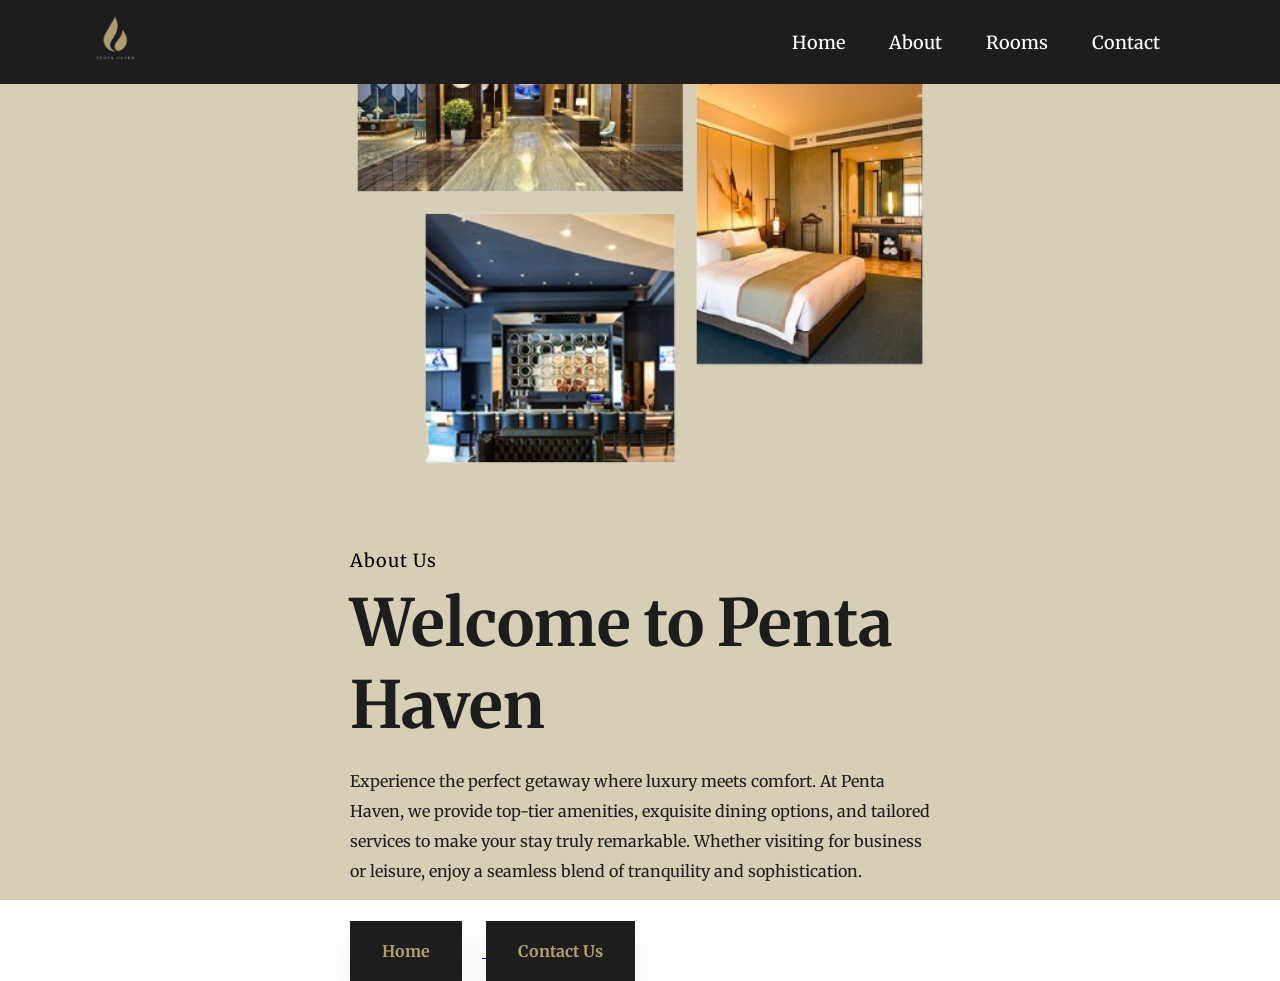
<file: about.html>
<!DOCTYPE html>
<html lang="en">
<head>
    <meta charset="UTF-8">
    <meta name="viewport" content="width=device-width, initial-scale=1.0">
    <title>About US</title>
    <link rel="stylesheet" type="text/css" href="css/about.css">

    <link rel="preconnect" href="https://fonts.googleapis.com">
    <link rel="preconnect" href="https://fonts.gstatic.com" crossorigin>
    <link href="https://fonts.googleapis.com/css2?family=Merriweather:ital,wght@0,300;0,400;0,700;0,900;1,300;1,400;1,700;1,900&family=Poppins:wght@400;500;600&display=swap" rel="stylesheet">
</head>
<body>

    <div class="topnav">
        <header class="header">
            <a href="">
            <img class="nav-img" src="Images/logo1.png">
            </a>
                <nav class="navbar">
                    <ul class="nav-links">
                        <li> <a href="index.html"> Home </a></li>
                        <li> <a href="about.html"> About </a></li>
                        <li> <a href="room.html"> Rooms </a></li>
                        <li> <a href="contact.html"> Contact </a></li>
                    </ul>    
                </nav>
        </header>
    </div>
    
    <section class="about">
        <div class="main">
            <img src="Images/ab.png">
            <div class="all-text">
                <h4> About Us </h4>
                <h1> Welcome to Penta Haven </h1>
                <p> Experience the perfect getaway where luxury meets comfort. At Penta Haven, we provide top-tier amenities, exquisite dining options, and tailored services to make your stay truly remarkable. Whether visiting for business or leisure, enjoy a seamless blend of tranquility and sophistication. </p>
                <div class="btn">
                    <a href="index.html">
                    <button type="button"> Home </button>
                    </a>
                    <a href="contact.html">
                    <button type="button" class="btn2"> Contact Us </button>
                    </a>
                </div>
            </div>
        </div>

    </section>



</body>
</html>
</file>
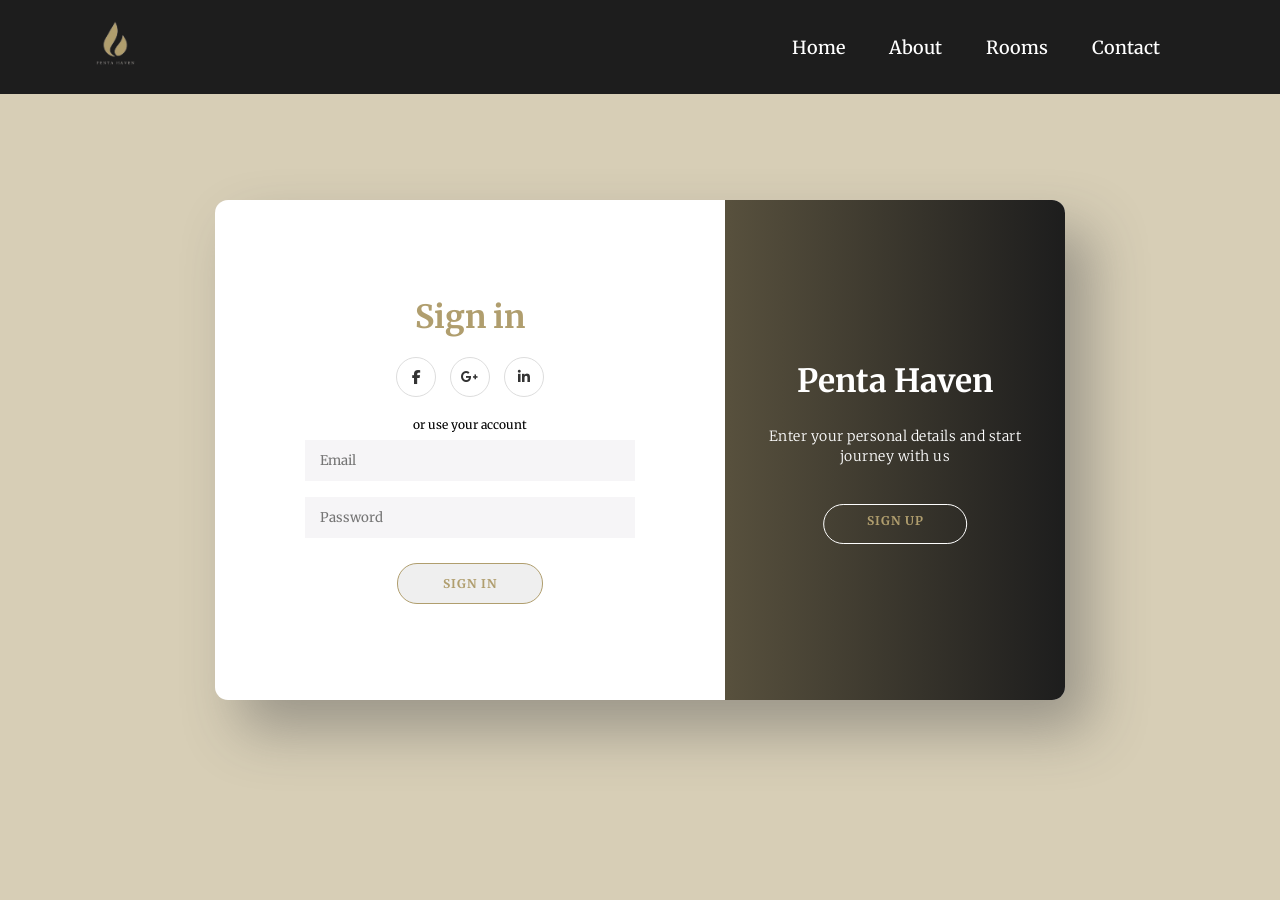
<file: sign-in.html>
<!DOCTYPE html>
<html lang="en">
<head>
    <meta charset="UTF-8">
    <meta http-equiv="X-UA-Compatible" content="IE=edge">
    <meta name="viewport" content="width=device-width, initial-scale=1.0">
    <title>Sign in || Sign up</title>
    <link rel="preconnect" href="https://fonts.googleapis.com">
<link rel="preconnect" href="https://fonts.gstatic.com" crossorigin>
<link href="https://fonts.googleapis.com/css2?family=Merriweather:ital,wght@0,300;0,400;0,700;0,900;1,300;1,400;1,700;1,900&family=Poppins:wght@400;500;600&display=swap" rel="stylesheet">
     <link rel="stylesheet" href="https://cdnjs.cloudflare.com/ajax/libs/font-awesome/6.1.1/css/all.min.css" integrity="sha512-KfkfwYDsLkIlwQp6LFnl8zNdLGxu9YAA1QvwINks4PhcElQSvqcyVLLD9aMhXd13uQjoXtEKNosOWaZqXgel0g==" crossorigin="anonymous" referrerpolicy="no-referrer" />
    <link rel="stylesheet" href="css/sign-in.css">
</head>
<body>

    <div class="topnav">
        <header class="header">
            <a href="">
            <img class="nav-img" src="Images/logo1.png">
            </a>
                <nav class="navbar">
                    <ul class="nav-links">
                        <li> <a href="index.html"> Home </a></li>
                        <li> <a href="about.html"> About </a></li>
                        <li> <a href="room.html"> Rooms </a></li>
                        <li> <a href="contact.html"> Contact </a></li>
                    </ul>    
                </nav>
        </header>
    </div>

    <div class="container" id="container">
        <div class="form-container sign-up-container">
            <form action="index.html">
                <h1>Create Account</h1>
                <div class="social-container">
                    <a href="#" class="social"><i class="fab fa-facebook-f"></i></a>
                    <a href="#" class="social"><i class="fab fa-google-plus-g"></i></a>
                    <a href="#" class="social"><i class="fab fa-linkedin-in"></i></a>
                </div>
                <span>or use your email for registration</span>
                <div class="infield">
                    <input type="text" placeholder="Name" />
                    <label></label>
                </div>
                <div class="infield">
                    <input type="email" placeholder="Email" name="email"/>
                    <label></label>
                </div>
                <div class="infield">
                    <input type="password" placeholder="Password" />
                    <label></label>
                </div>
                <button>Sign Up</button>
            </form>
        </div>
        <div class="form-container sign-in-container">
            <form action="index.html">
                <h1>Sign in</h1>
                <div class="social-container">
                    <a href="#" class="social"><i class="fab fa-facebook-f"></i></a>
                    <a href="#" class="social"><i class="fab fa-google-plus-g"></i></a>
                    <a href="#" class="social"><i class="fab fa-linkedin-in"></i></a>
                </div>
                <span>or use your account</span>
                <div class="infield">
                    <input type="email" placeholder="Email" name="email"/>
                    <label></label>
                </div>
                <div class="infield">
                    <input type="password" placeholder="Password" />
                    <label></label>
                </div>             
                <button>Sign In</button>
            </form>
        </div>
        <div class="overlay-container" id="overlayCon">
            <div class="overlay">
                <div class="overlay-panel overlay-left">
                    <h1>Welcome Back!</h1>
                    <p>To keep connected with us please login with your personal info</p>
                    <button>Sign In</button>
                </div>
                <div class="overlay-panel overlay-right">
                    <h1>Penta Haven</h1>
                    <p>Enter your personal details and start journey with us</p>
                    <button>Sign Up</button>
                </div>
            </div>
            <button id="overlayBtn"></button>
        </div>
    </div>
    
    <!-- js code -->
    <script>
        const container = document.getElementById('container');
        const overlaycon = document.getElementById('overlaycon');
        const overlayBtn = document.getElementById('overlayBtn');

        overlayBtn.addEventListener('click', ()=> {
            container.classList.toggle('right-panel-active');

            overlayBtn.classList.remove('btnScaled');
            window.requestAnimationFrame( ()=> {
                overlayBtn.classList.add('btnScaled');
            })
        });


    </script>

</body>
</html>
</file>
<file: css/about.css>
* {
    padding: 0;
    margin: 0;
    box-sizing: border-box;
    font-family: "Merriweather", serif;
}

/*NAVBAR*/
.header {
    position: fixed;
    top: 0;
    left: 0;
    padding: 15px 80px;
    background: #1d1d1d;
    display: flex;
    justify-content: space-between;
    align-items: center;
    z-index: 100;
    width: 100%;
}

.nav-img {
    width: 60px;
    padding-left: 10px;
}

.nav-links {
    list-style: none;
}

.nav-links li {
    display: inline-block;
}

.navbar a {
    font-size: 18px;
    color: white;
    font-weight: 500;
    text-decoration: none;
    margin-right: 40px;
}

.navbar a:hover {
    color: rgb(176, 158, 110);
    transition: ease;
}

.about {
    height: 100vh;
    width: 100%;
    background: rgba(176, 158, 110, 0.5);
    display: flex;
    justify-content: center;
    align-items: center;
}
.about .main img {
    width: 650px;
    max-width: 100%;
    height: auto;
    padding: 0 10px;
}
.all-text {
    width: 600px;
    max-width: 100%;
    padding: 0 10px;
}
.main {
    width: 1290px;
    max-width: 95%;
    margin: 0 auto;
    display: flex;
    flex-wrap: wrap;
    align-items: center;
    justify-content: space-around;
}
.all-text h4 {
    font-size: 18px;
    letter-spacing: 1px;
    font-weight: 400;
    margin-bottom: 10px;
}
.all-text h1 {
    font-size: 65px;
    color: #1d1d1d;
    font-weight: 700;
    margin-bottom: 20px;
}
.all-text p {
    font-size: 16px;
    color: #1d1d1d;
    line-height: 30px;
    margin-bottom: 35px;
}
.btn button {
    background: #1d1d1d;
    padding: 20px 32px;
    font-size: 16px;
    font-weight: bold;
    color: rgb(176, 158, 110);
    border: none;
    box-shadow: 0px 16px 32px 0px rgb(0 0 0 / 6%);
    margin-right: 20px;
}
.btn button:hover {
    background-color: rgb(176, 158, 110);
    color: #1d1d1d;
    transition: .3s;
    cursor: pointer;
}
.btn .btn2 {
    background: #1d1d1d;
    color: rgb(176, 158, 110);
}
</file>
<file: css/sign-in.css>
* {
    padding: 0px;
    margin: 0px;
    box-sizing: border-box;
    font-family: "Merriweather", serif;
}

:root {
    --linear-grad: linear-gradient(to right, #b09e6e, #1d1d1d);
    --grad-clr1: #b09e6e;
    --grad-clr2: #1d1d1d;
}

/*NAVBAR*/
.header {
    position: fixed;
    top: 0;
    left: 0;
    padding: 5px 80px;
    background: #1d1d1d;
    display: flex;
    justify-content: space-between;
    align-items: center;
    z-index: 100;
    width: 100%;
}

.nav-img {
    width: 60px;
    padding-left: 10px;
}

.nav-links {
    list-style: none;
}

.nav-links li {
    display: inline-block;
}

.navbar a {
    font-size: 18px;
    color: white;
    font-weight: 500;
    text-decoration: none;
    margin-right: 40px;
}

.navbar a:hover {
    color: rgb(176, 158, 110);
    transition: ease;
}

body {
    height: 100vh;
    background: rgba(176, 158, 110, 0.5);
    display: grid;
    place-content: center;
    font-family: 'Poppins', sans-serif;
}

.container {
    position: relative;
    width: 850px;
    height: 500px;
    background-color: #fff;
    box-shadow: 25px 30px 55px #5557;
    border-radius: 13px;
    overflow: hidden;
}
.form-container {
    position: absolute;
    width: 60%;
    height: 100%;
    padding: 0px 40px;
    transition: all 0.5s ease-in-out;
}
.sign-up-container {
    opacity: 0;
    z-index: 1;
}
.sign-in-container {
    z-index: 2;
}
form {
    height: 100%;
    display: flex;
    flex-direction: column;
    align-items: center;
    justify-content: center;
    padding: 0px 50px;
}
h1 {
    color: var(--grad-clr1);
}
.social-container {
    margin: 20px 0px;
}
.social-container a {
    border: 1px solid #DDD;
    border-radius: 50%;
    display: inline-flex;
    justify-content: center;
    align-items: center;
    margin: 0px 5px;
    height: 40px;
    width: 40px;
}
span {
    font-size: 12px;
}
.infield {
    position: relative;
    margin: 8px 0px;
    width: 100%;
}
input {
    width: 100%;
    padding: 12px 15px;
    background-color: #f6f5f7;
    border: none;
    outline: none;
}
label {
    position: absolute;
    left: 50%;
    top: 100%;
    transform: translateX(-50%);
    width: 100%;
    height: 2px;
    background-color: var(--linear-grad);
    transition: 0.3s;
}
input:focus ~ label {
    width: 100%;
}
a {
    color: #333;
    font-size: 14px;
    text-decoration: none;
    margin: 15px 0px;
}
a.forgot {
    padding-bottom: 3px;
    border-bottom: 2px solid #EEE;
}
button {
    border-radius: 20px;
    border: 1px solid var(--grad-clr1);
    color: #b09e6e;
    font-size: 12px;
    font-weight: bold;
    padding: 12px 45px;
    letter-spacing: 1px;
    text-transform: uppercase;
}
.form-container button {
    margin-top: 17px;
    transition: 80ms ease-in;
}
.form-container button:hover {
    background: #1d1d1d;
    color: var(--grad-clr1);
}
.overlay-container {
    position: absolute;
    top: 0;
    left: 60%;
    width: 40%;
    height: 100%;
    overflow: hidden;
    transition: transform 0.6s ease-in-out;
    z-index: 9;
}
#overlayBtn {
    cursor: pointer;
    position: absolute;
    left: 50%;
    top: 304px;
    transform: translateX(-50%);
    width: 143.67px;
    height: 40px;
    border: 1px solid #FFF;
    background: transparent;
    border-radius: 20px;
}
.overlay {
    position: relative;
    background: var(--linear-grad);
    color: #FFF;
    left: -150%;
    height: 100%;
    width: 250%;
    transition: transform 0.6s ease-in-out;
}
.overlay-panel {
    position: absolute;
    display: flex;
    align-items: center;
    justify-content: center;
    flex-direction: column;
    padding: 0px 40px;
    text-align: center;
    height: 100%;
    width: 340px;
    transition: 0.6s ease-in-out;
}
.overlay-left {
    right: 60%;
    transform: translateX(-12%);
}
.overlay-right {
    right: 0;
    transform: translateX(0%);
}
.overlay-panel h1 {
    color: #FFF;
}
p {
    font-size: 14px;
    font-weight: 300;
    line-height: 20px;
    letter-spacing: 0.5px;
    margin: 25px 0px 35px;
}
.overlay-panel button {
    border: none;
    background-color: transparent;
}
.right-panel-active .overlay-container {
    transform: translateX(-150%);
}
.right-panel-active .overlay {
    transform: translateX(50%);
}
.right-panel-active .overlay-left {
    transform: translateX(25%);
}
.right-panel-active .overlay-right {
    transform: translateX(-35%);
}
.right-panel-active .sign-in-container {
    transform: translateX(-20%);
}
.right-panel-active .sign-up-container {
    transform: translateX(66.7%);
    opacity: 1;
    z-index: 5;
    animation: show 0.6s;
}
@keyframes show {
    0%, 50% {
        opacity: 0;
        z-index: 1;
    }
    50.1%, 100% {
        opacity: 1;
        z-index: 5;
    }
}
.btnScaled {
    animation: scaleBtn 0.6s;
}
@keyframes scaleBtn {
    0% {
        width: 143px;
    }
    50% {
        width: 250px;
    }
    100% {
        width: 143px;
    }
}


footer {
    position: absolute;
    left: 50%;
    bottom: 30px;
    transform: translateX(-50%);
}
footer mark {
    padding: 8px 30px;
    border-radius: 7px;
}
footer a {
    text-decoration: none;
    font-size: 18px;
    font-weight: bold;
    color: #003;
}
</file>
